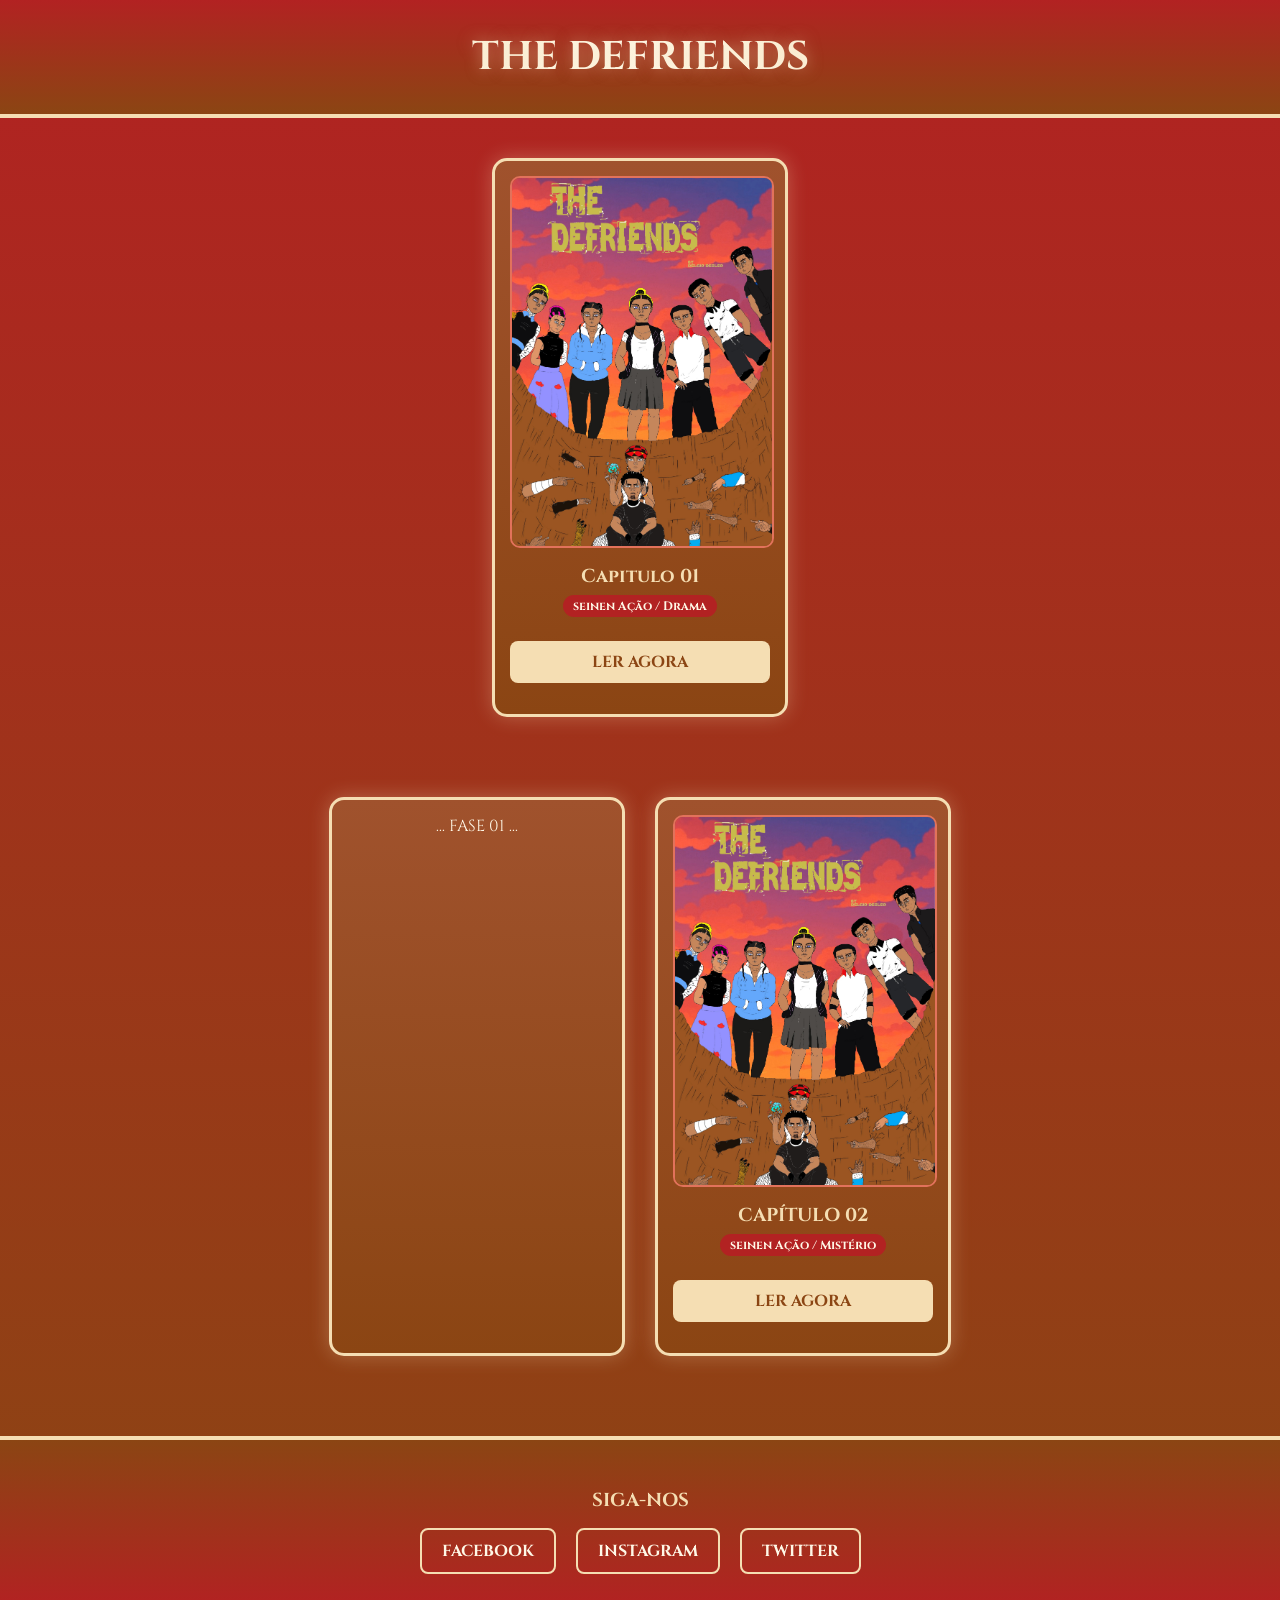
<file: index.html>
<!DOCTYPE html>
<html lang="pt">
<head>
<meta charset="UTF-8">
<title>The Defriends - Menu</title>
<style>
@import url('https://fonts.googleapis.com/css2?family=Cinzel:wght@600;700&display=swap');
body {
  background: linear-gradient(180deg, #B22222 0%, #8B4513 100%);
  color:#FFF8E7; font-family:'Cinzel', serif; text-align:center; margin:0;
}
header { padding:30px 20px; background: linear-gradient(180deg, #B22222, #8B4513); border-bottom:4px solid #F5DEB3; }
h1 {
  margin:0; font-size:40px;
  background: linear-gradient(90deg, #F5DEB3, #FFF8E7, #F5DEB3);
  -webkit-background-clip: text; -webkit-text-fill-color: transparent;
  text-shadow: 0 0 15px rgba(245,222,179,0.5);
}

.grid { display:flex; flex-wrap:wrap; justify-content:center; gap:30px; padding:40px 20px; }
.card {
  background: linear-gradient(180deg, #A0522D, #8B4513);
  border-radius:15px; padding:15px; width:260px;
  border:3px solid #F5DEB3; box-shadow:0 0 20px rgba(245,222,179,0.3);
  transition:0.3s;
}
.card:hover { transform:translateY(-8px); box-shadow:0 0 30px rgba(245,222,179,0.6); }
.card img { width:100%; border-radius:10px; border:2px solid #E2725B; }
.card h3 { color:#F5DEB3; margin:10px 0 5px; }
.classificacao { 
  background:#B22222; color:#FFF8E7; padding:3px 10px; border-radius:20px; 
  font-size:12px; font-weight:700; display:inline-block; margin-bottom:8px;
}
.card a {
  color:#8B4513; background:#F5DEB3; text-decoration:none; font-weight:700; font-size:16px;
  display:block; margin-top:10px; padding:10px; border-radius:8px;
}
.card a:hover { background:#FFF8E7; }

/* ZONA REDES SOCIAIS */
footer {
  background: linear-gradient(0deg, #B22222, #8B4513);
  border-top:4px solid #F5DEB3; padding:30px 20px; margin-top:40px;
}
footer h3 { color:#F5DEB3; margin-bottom:15px; }
.socials { display:flex; justify-content:center; gap:20px; }
.socials a {
  color:#FFF8E7; text-decoration:none; padding:10px 20px;
  border:2px solid #F5DEB3; border-radius:8px; font-weight:700; transition:0.3s;
}
.socials a:hover { background:#F5DEB3; color:#8B4513; }
</style>
</head>
<body>

<header>
  <h1>THE DEFRIENDS</h1>
</header>

<div class="grid">
  <div class="card">
    <img src="manga/defriends/cover.jpg" alt="Capa">
    <h3>Capitulo 01</h3>
    <span class="classificacao">seinen Ação / Drama</span>
    <p><a href="manga/defriends/leitor.html">LER AGORA</a></p>
  </div>

  <!-- COPIA ESSE CARD PRA ADICIONAR MAIS FASES DEPOIS -->
</div>
    <div class="grid">
      <div class="card"> 
        ... FASE 01 ...
      </div>

      <!-- CAPITULO 2 NOVO -->
      <div class="card">
        <img src="manga/defriends/cover.jpg" alt="Capa Cap2">
        <h3>CAPÍTULO 02</h3>
        <span class="classificacao">seinen Ação / Mistério</span>
        <p><a href="manga/defriends/leitor2.html">LER AGORA</a></p>
      </div>
    </div>
<footer>
  <h3>SIGA-NOS</h3>
  <div class="socials">
    <a href="https://www.facebook.com/profile.php?id=100076269801868" target="_blank">FACEBOOK</a>
    <a href="https://www.instagram.com/defriends_homecoming?stkn=NHM3bmRsZHZ2bDRz target="_blank">INSTAGRAM</a>
    <a href="https://twitter.com/" target="_blank">TWITTER</a>
  </div>
</footer>

</body>
</html>
</file>
